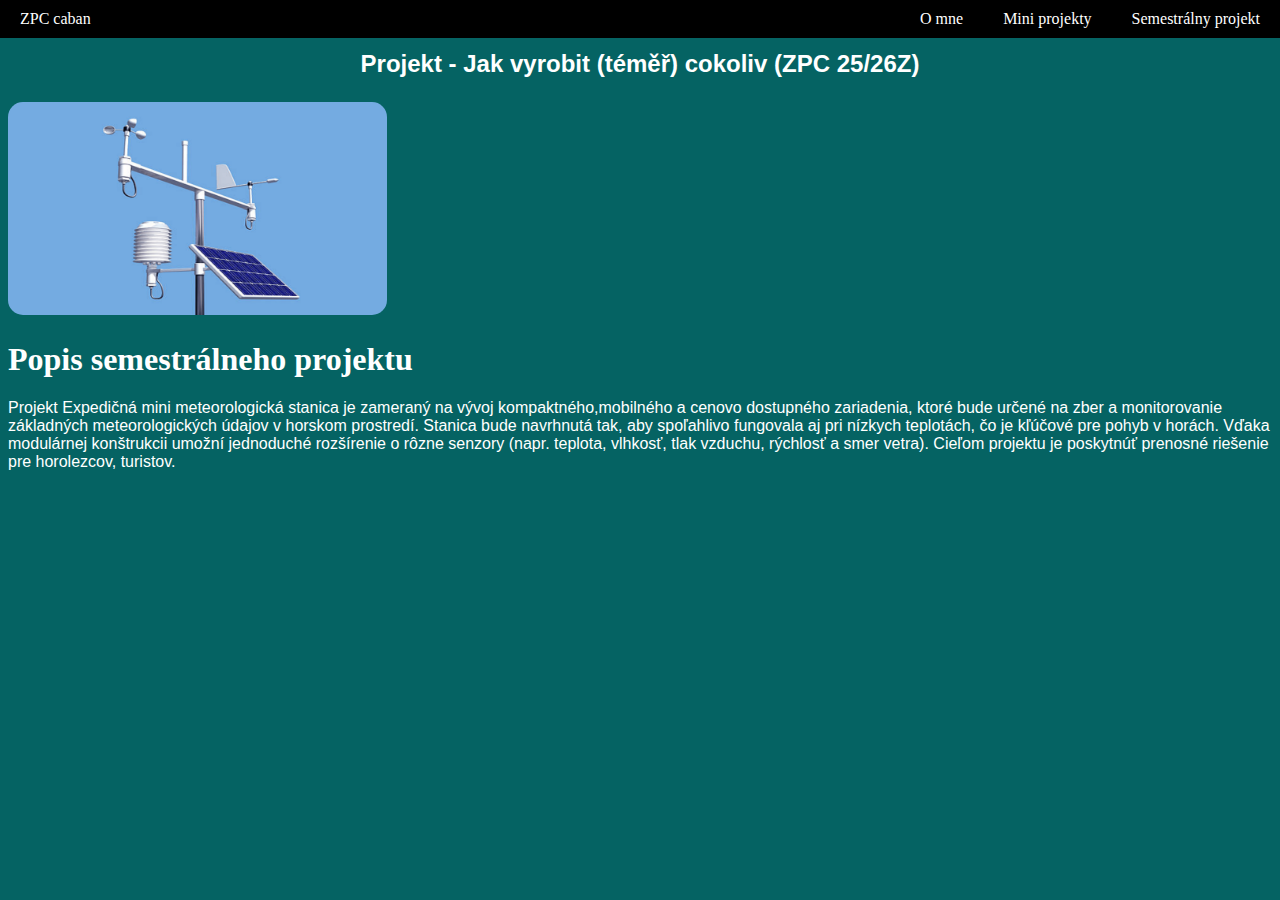
<file: index.html>
<!DOCTYPE html>
<html lang="sk">

<head>
    <meta charset="UTF-8">
    <meta name="viewport" content="width=device-width, initial-scale=1.0">
    <title>ZPC</title>
    <link rel="stylesheet" href="styles.css">
</head>

<body>
    <nav class="nav">
        <a class="logo" href="#">ZPC caban</a>
        <ul id="nav-menu" class="nav-menu">
            <li><a href="o-mne.html">O mne</a></li>
            <li><a href="projekty.html">Mini projekty</a></li>
            <li><a href="semestralny-projekt.html">Semestrálny projekt</a></li>
        </ul>
    </nav>
    <div class="content">
        <p class="nadpis-uvodna-stranka">Projekt - Jak vyrobit (téměř) cokoliv (ZPC 25/26Z)</p>
        <img src="obrazky/Adam-Caban-Expedicna-mini-meteorologicka-stanica.png" alt="" class="obrazky">
        <h1>Popis semestrálneho projektu</h1>
        <p class="popis-projektu">Projekt Expedičná mini meteorologická stanica je zameraný na vývoj kompaktného,mobilného a
            cenovo dostupného zariadenia, ktoré bude určené na zber a monitorovanie základných meteorologických údajov v
            horskom prostredí. Stanica bude navrhnutá tak, aby spoľahlivo fungovala aj pri nízkych teplotách, čo je
            kľúčové pre pohyb v horách. Vďaka modulárnej konštrukcii umožní jednoduché
            rozšírenie o rôzne senzory (napr. teplota, vlhkosť, tlak vzduchu, rýchlosť a smer vetra). Cieľom projektu je
            poskytnúť prenosné riešenie pre horolezcov, turistov.
        </p>
    </div>

</body>

</html>
</file>
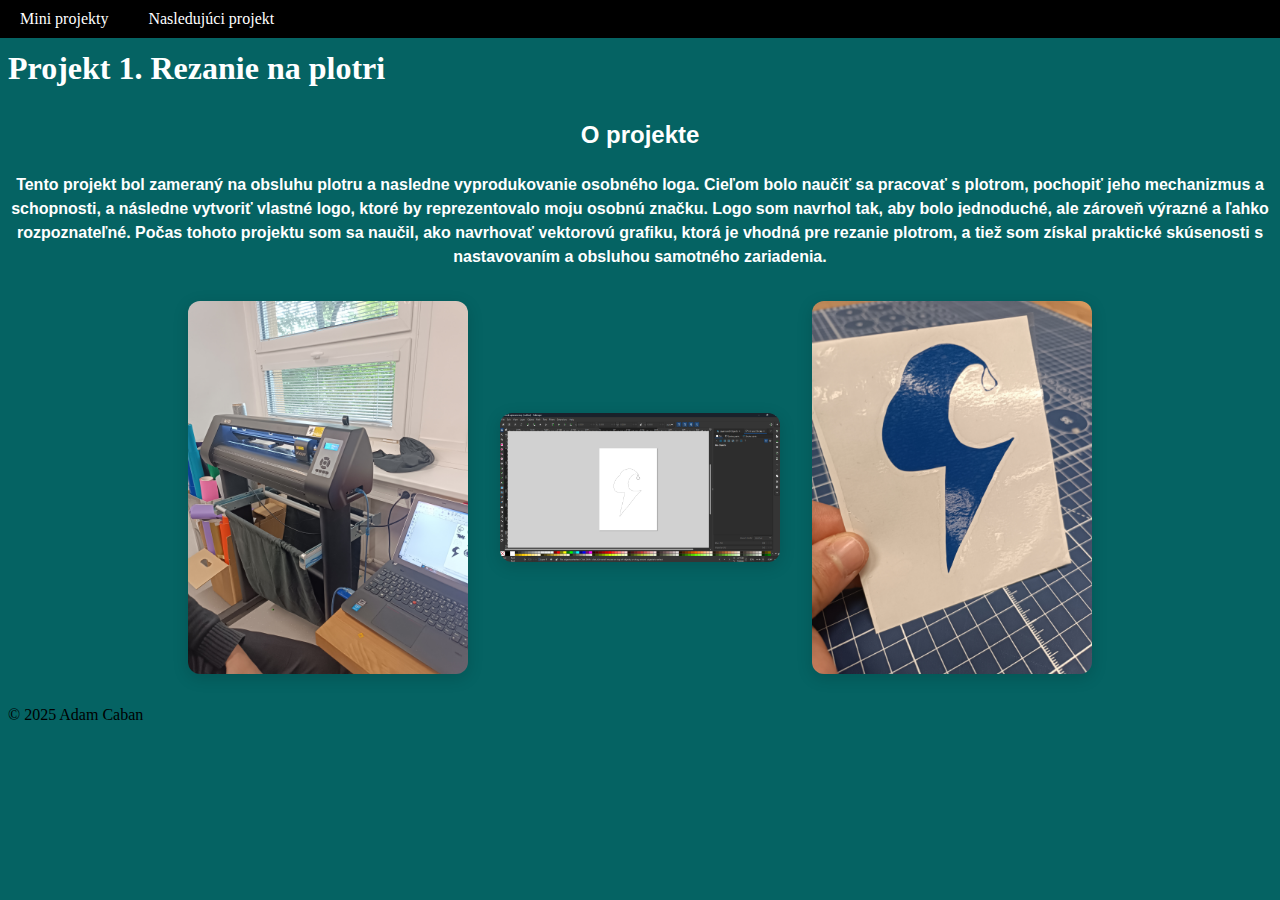
<file: projekt1.html>
<!DOCTYPE html>
<html lang="en">
<head>
    <meta charset="UTF-8">
    <title>Project 1 | Projects Overview</title>
    <meta name="viewport" content="width=device-width, initial-scale=1.0">
    <link rel="stylesheet" href="styles.css"> <!-- Optional: link to CSS -->
</head>
<body>
    <header>
    <main class="content">    
        <h1>Projekt 1. Rezanie na plotri</h1>
    </main>
        <nav>
            <ul>
                <li><a href="projekty.html">Mini projekty</a></li>
                <li><a href="projekt2.html">Nasledujúci projekt</a></li>
            </ul>
        </nav>
    </header>
    <main>
        <section class="content-o-mne">
            <h2>O projekte</h2>
            <p>Tento projekt bol zameraný na obsluhu plotru a nasledne vyprodukovanie osobného loga. Cieľom bolo naučiť sa pracovať s plotrom, pochopiť jeho mechanizmus a schopnosti, a následne vytvoriť vlastné logo, ktoré by reprezentovalo moju osobnú značku. Logo som navrhol tak, aby bolo jednoduché, ale zároveň výrazné a ľahko rozpoznateľné. Počas tohoto projektu som sa naučil, ako navrhovať vektorovú grafiku, ktorá je vhodná pre rezanie plotrom, a tiež som získal praktické skúsenosti s nastavovaním a obsluhou samotného zariadenia.</p> 
            <div class="projekt1-gallery">
                <img src="obrazky/ploter.png" alt="Ploter" class="projekt1-img">
                <img src="obrazky/uprava-loga.png" alt="Úprava loga" class="projekt1-img">
                <img src="obrazky/Vysledna-nalepka.png" alt="Výsledná nálepka" class="projekt1-img">
            </div>
        </section>
    </main>
    <footer>
        <p>&copy; 2025 Adam Caban</p>
    </footer>
</body>
</html>
</file>
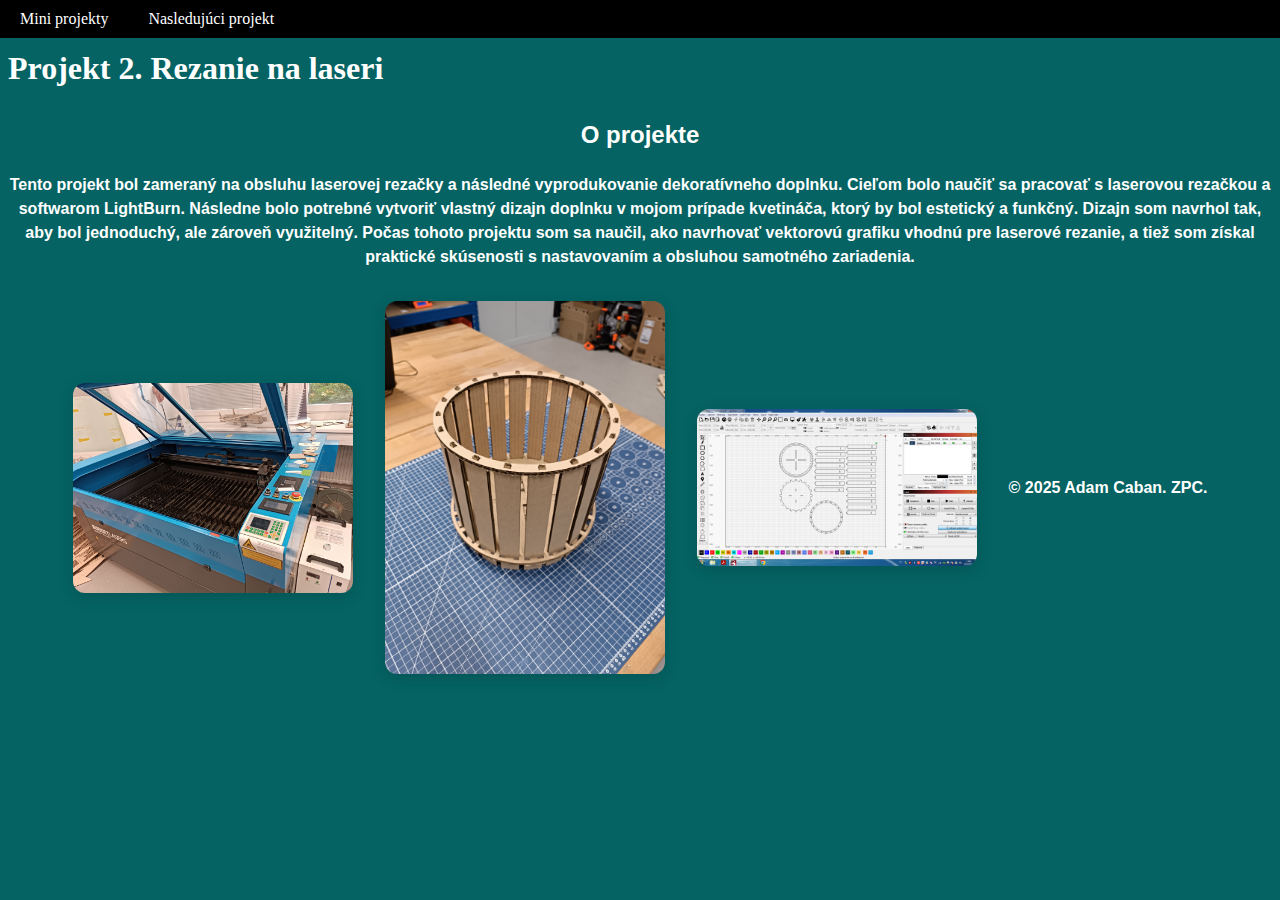
<file: projekt2.html>
<!DOCTYPE html>
<html lang="en">
<head>
    <meta charset="UTF-8">
    <title>Project 1 | Projects Overview</title>
    <meta name="viewport" content="width=device-width, initial-scale=1.0">
    <link rel="stylesheet" href="styles.css"> <!-- Optional: link to CSS -->
</head>
<body>
    <header>
    <main class="content">    
        <h1>Projekt 2. Rezanie na laseri</h1>
    </main>
        <nav>
            <ul>
                <li><a href="projekty.html">Mini projekty</a></li>
                <li><a href="projekt3.html">Nasledujúci projekt</a></li>
            </ul>
        </nav>
    </header>
    <main>
        <section class="content-o-mne">
            <h2>O projekte</h2>
            <p>Tento projekt bol zameraný na obsluhu laserovej rezačky a následné vyprodukovanie dekoratívneho doplnku. Cieľom bolo naučiť sa pracovať s laserovou rezačkou a softwarom LightBurn. Následne bolo potrebné vytvoriť vlastný dizajn doplnku v mojom prípade kvetináča, ktorý by bol estetický a funkčný. Dizajn som navrhol tak, aby bol jednoduchý, ale zároveň využitelný. Počas tohoto projektu som sa naučil, ako navrhovať vektorovú grafiku vhodnú pre laserové rezanie, a tiež som získal praktické skúsenosti s nastavovaním a obsluhou samotného zariadenia.</p>
            <div class="projekt1-gallery">
                <img src="obrazky/laser.png" alt="Laserová rezačka" class="projekt1-img">
                <img src="obrazky/vytvor.png" alt="Výsledný doplnok" class="projekt1-img">
                <img src="obrazky/LightBurn.png" alt="Úprava doplnku" class="projekt1-img">
                
        <footer>
        <p>&copy; 2025 Adam Caban. ZPC.
        </p>
    </footer>
    </main>
</body>
</file>
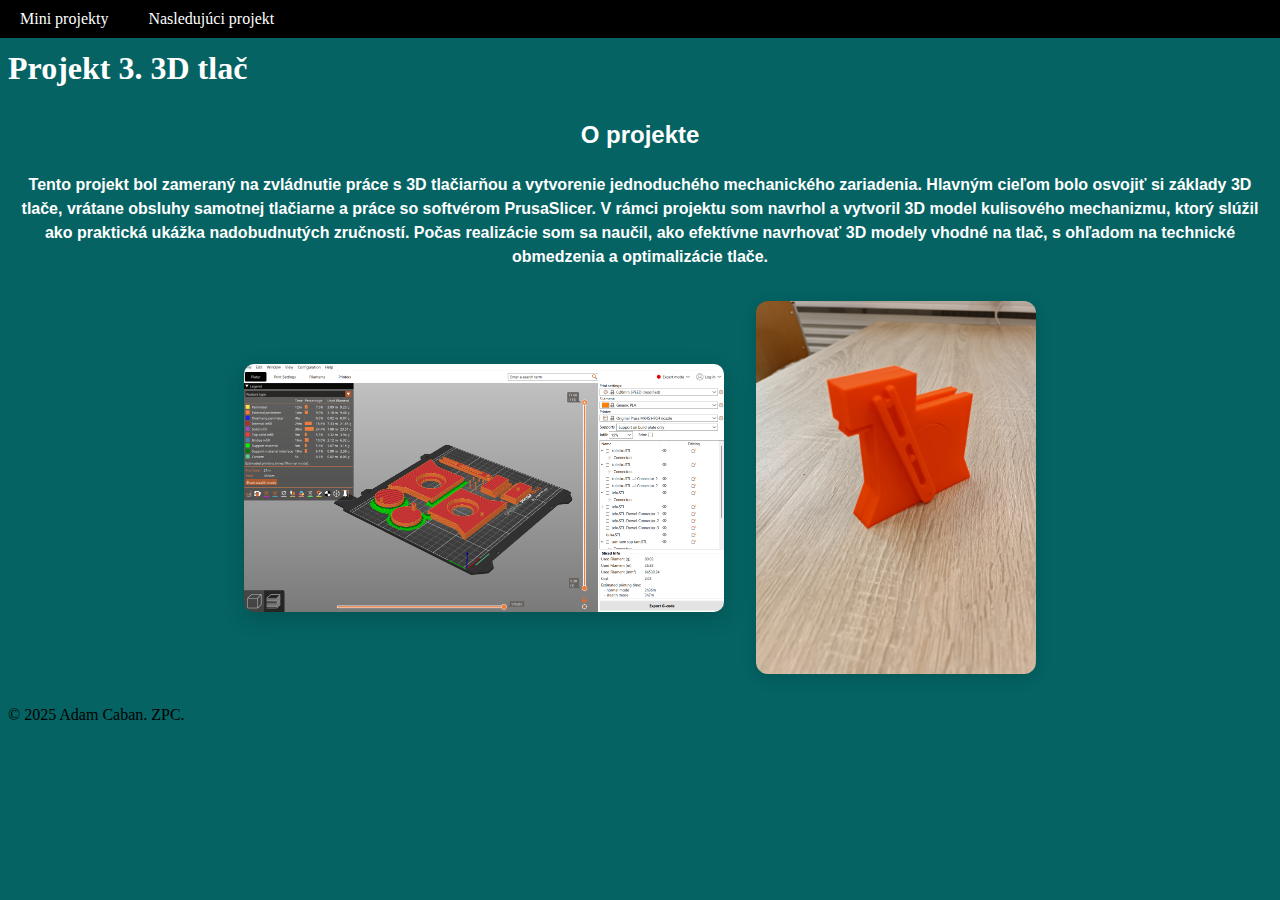
<file: projekt3.html>
<!DOCTYPE html>
<html lang="en">
<head>
    <meta charset="UTF-8">
    <title>Project 1 | Projects Overview</title>
    <meta name="viewport" content="width=device-width, initial-scale=1.0">
    <link rel="stylesheet" href="styles.css"> <!-- Optional: link to CSS -->
</head>
<body>
    <header>
    <main class="content">    
        <h1>Projekt 3. 3D tlač</h1>
    </main>
        <nav>
            <ul>
                <li><a href="projekty.html">Mini projekty</a></li>
                <li><a href="projekt3.html">Nasledujúci projekt</a></li>
            </ul>
        </nav>
    </header>
    <main>
        <section class="content-o-mne">
            <h2>O projekte</h2>
            <p>Tento projekt bol zameraný na zvládnutie práce s 3D tlačiarňou a vytvorenie jednoduchého mechanického zariadenia. Hlavným cieľom bolo osvojiť si základy 3D tlače, vrátane obsluhy samotnej tlačiarne a práce so softvérom PrusaSlicer. V rámci projektu som navrhol a vytvoril 3D model kulisového mechanizmu, ktorý slúžil ako praktická ukážka nadobudnutých zručností. Počas realizácie som sa naučil, ako efektívne navrhovať 3D modely vhodné na tlač, s ohľadom na technické obmedzenia a optimalizácie tlače.</p>
            <div class="projekt1-gallery">
                    <img src="obrazky/slicer.png" alt="PrusaSlicer softvér" class="slicer-img">
                    <img src="obrazky/kulisa.png" alt="Kulisový mechanizmus" class="projekt1-img">
            </div>
        </section>
    </main>
    <footer>
        <p>&copy; 2025 Adam Caban. ZPC. </p>
    </footer>
</body>
</html>
</file>
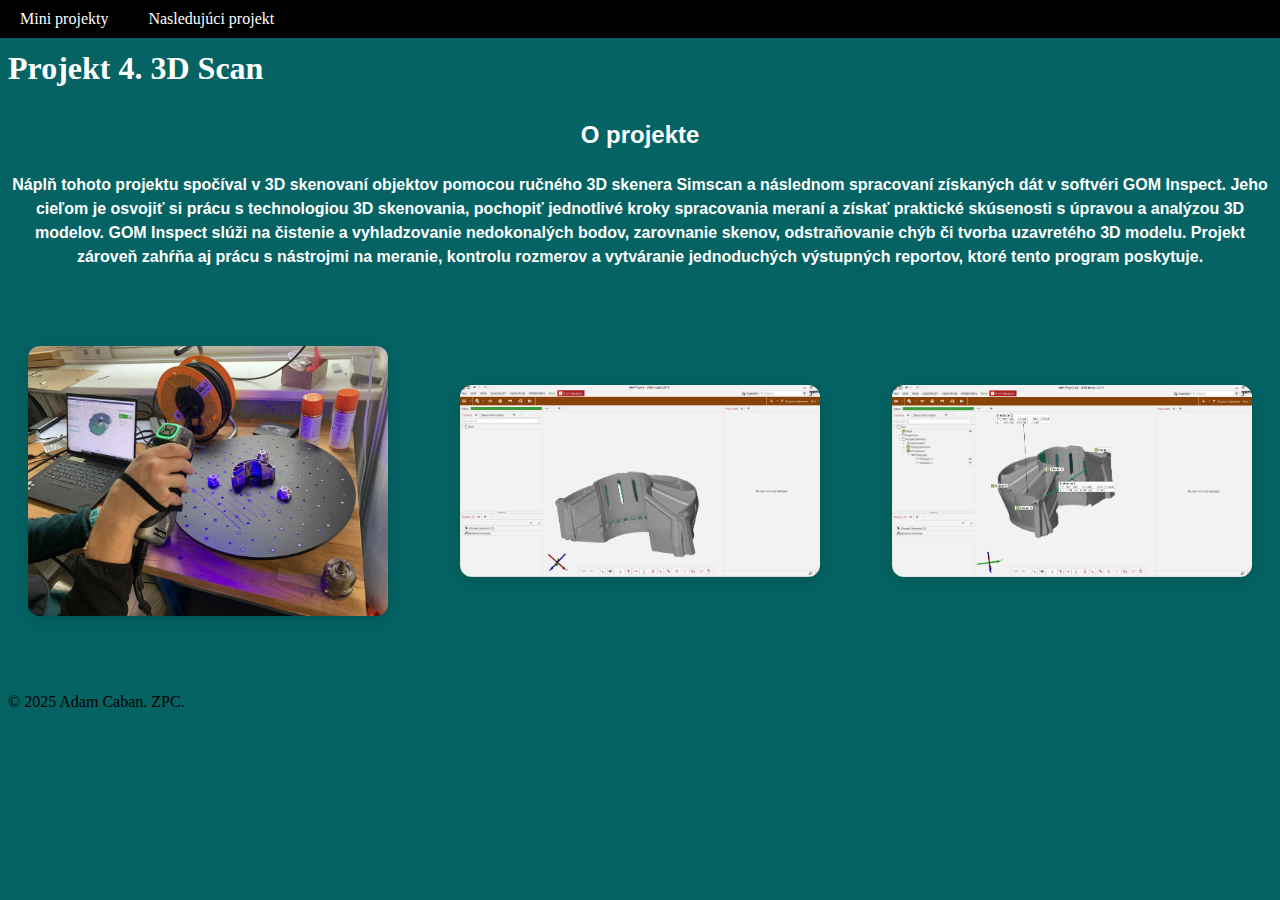
<file: projekt4.html>
<!DOCTYPE html>
<html lang="en">
<head>
    <meta charset="UTF-8">
    <title>Project 1 | Projects Overview</title>
    <meta name="viewport" content="width=device-width, initial-scale=1.0">
    <link rel="stylesheet" href="styles.css"> <!-- Optional: link to CSS -->
</head>
<body>
    <header>
    <main class="content">    
        <h1>Projekt 4. 3D Scan</h1>
    </main>
        <nav>
            <ul>
                <li><a href="projekty.html">Mini projekty</a></li>
                <li><a href="projekt5.html">Nasledujúci projekt</a></li>
            </ul>
        </nav>
    </header>
    <main>
        <section class="content-o-mne">
            <h2>O projekte</h2>
            <p> Náplň tohoto projektu spočíval v 3D skenovaní objektov pomocou ručného 3D skenera Simscan a následnom spracovaní získaných dát v softvéri GOM Inspect. Jeho cieľom je osvojiť si prácu s technologiou 3D skenovania, pochopiť jednotlivé kroky spracovania meraní a získať praktické skúsenosti s úpravou a analýzou 3D modelov. GOM Inspect slúži na čistenie a vyhladzovanie nedokonalých bodov, zarovnanie skenov, odstraňovanie chýb či tvorba uzavretého 3D modelu. Projekt zároveň zahŕňa aj prácu s nástrojmi na meranie, kontrolu rozmerov a vytváranie jednoduchých výstupných reportov, ktoré tento program poskytuje.</p>
            <div class="projekt1-gallery">
                <img src="obrazky/JaScan.png" alt="Scanovanie objektu pomocou 3D skenera" class="projekt1-img zapojenie-img">
                <img src="obrazky/model1.png" alt="Upravený 3D model v softvéri GOM Inspect" class="projekt1-img zapojenie-img">
                <img src="obrazky/model2.png" alt="Upravený 3D model v softvéri GOM Inspect" class="projekt1-img zapojenie-img">    
            </div>
        </section>
    </main>
    <footer>
        <p>&copy; 2025 Adam Caban. ZPC. </p>
    </footer>
</body>
</html>
</file>
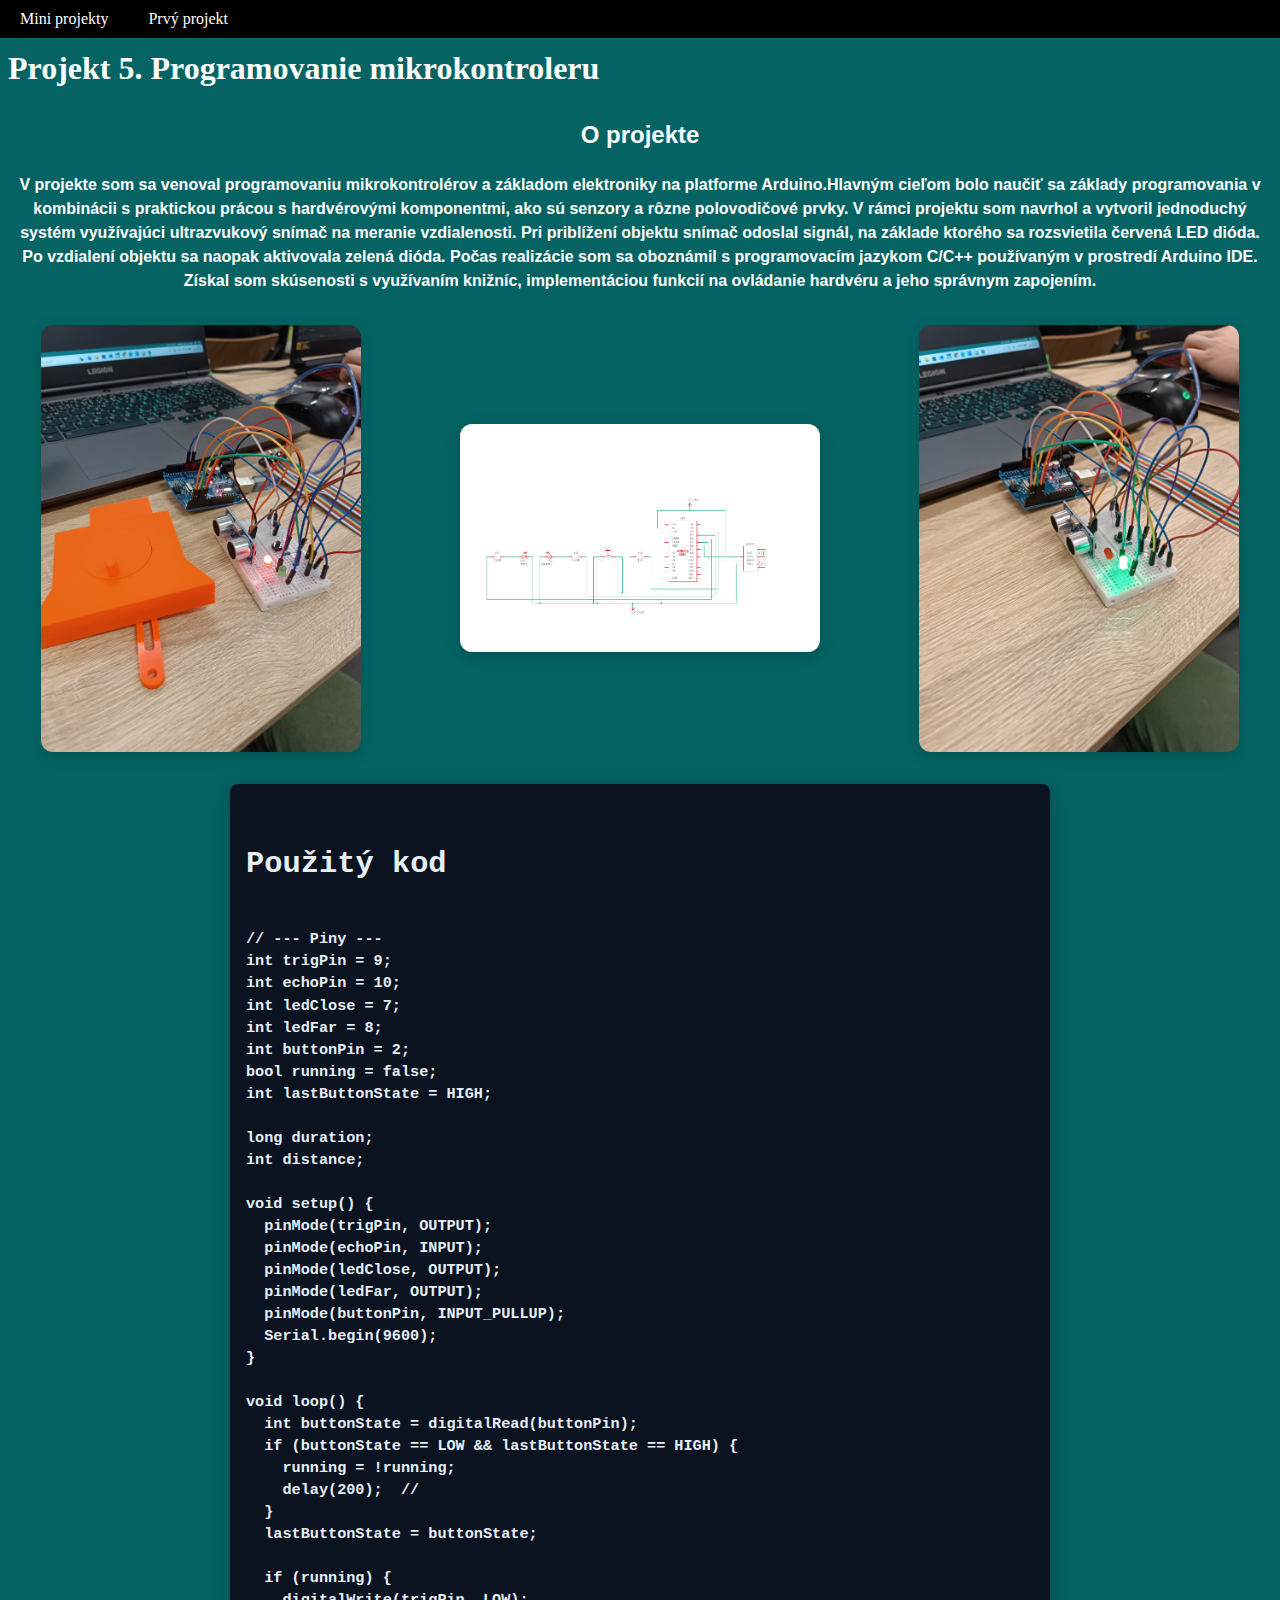
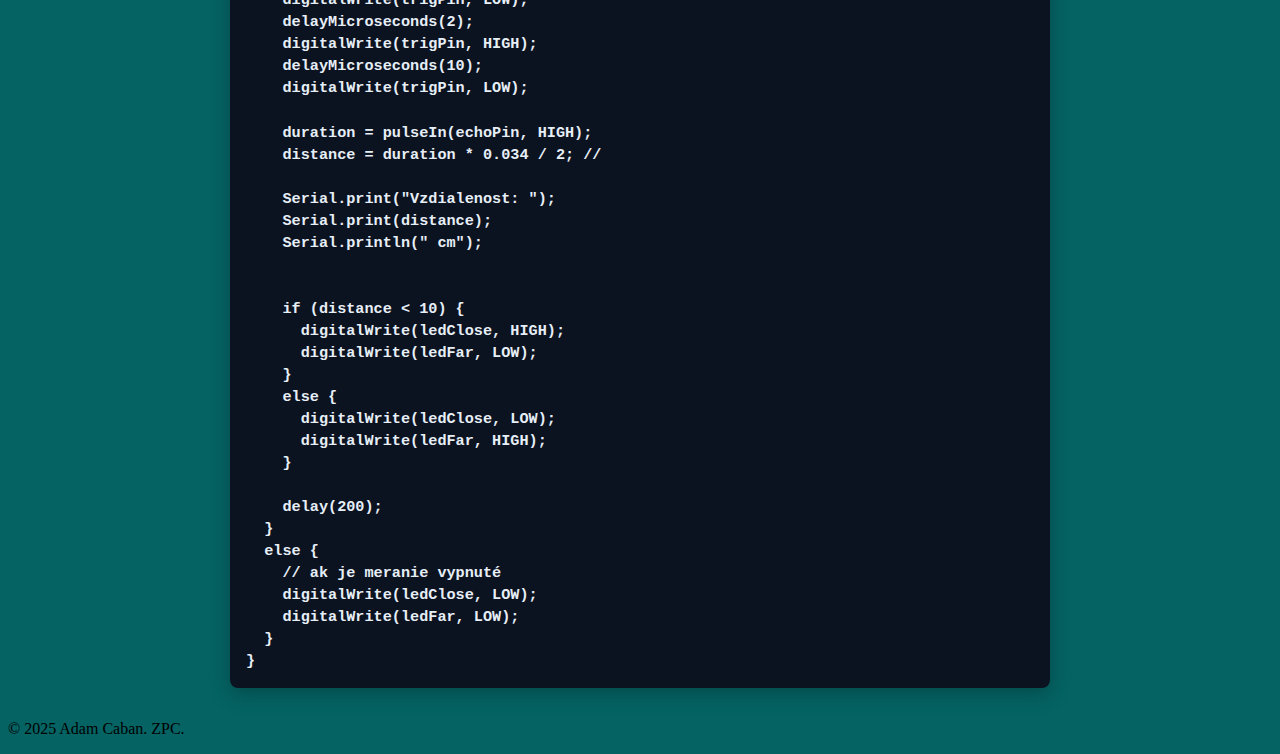
<file: projekt5.html>
<!DOCTYPE html>
<html lang="en">
<head>
    <meta charset="UTF-8">
    <title>Project 1 | Projects Overview</title>
    <meta name="viewport" content="width=device-width, initial-scale=1.0">
    <link rel="stylesheet" href="styles.css"> <!-- Optional: link to CSS -->
</head>
<body>
    <header>
    <main class="content">    
        <h1>Projekt 5. Programovanie mikrokontroleru</h1>
    </main>
        <nav>
            <ul>
                <li><a href="projekty.html">Mini projekty</a></li>
                <li><a href="projekt1.html">Prvý projekt</a></li>
            </ul>
        </nav>
    </header>
    <main>
        <section class="content-o-mne">
            <h2>O projekte</h2>
            <p>
            V projekte som sa venoval programovaniu mikrokontrolérov a základom elektroniky na platforme Arduino.Hlavným cieľom bolo naučiť sa základy programovania v kombinácii s praktickou prácou s hardvérovými komponentmi, ako sú senzory a rôzne polovodičové prvky. V rámci projektu som navrhol a vytvoril jednoduchý systém využívajúci ultrazvukový snímač na meranie vzdialenosti. Pri priblížení objektu snímač odoslal signál, na základe ktorého sa rozsvietila červená LED dióda. Po vzdialení objektu sa naopak aktivovala zelená dióda. Počas realizácie som sa oboznámil s programovacím jazykom C/C++ používaným v prostredí Arduino IDE. Získal som skúsenosti s využívaním knižníc, implementáciou funkcií na ovládanie hardvéru a jeho správnym zapojením.</p>
            </p>
                        <div class="projekt1-gallery">
                            <img src="obrazky/obsadene.png" alt="Arduino zapojenie" class="projekt1-img proj5-side-img">
                            <img src="obrazky/zapojenie.png" alt="Arduino doska zapojenie" class="projekt1-img zapojenie-img">
                            <img src="obrazky/volno.png" alt="Arduino doska obsadene" class="projekt1-img proj5-side-img">
                           
                        </div>
                        <!-- Arduino sketch section for Projekt 5 -->
                        <section class="arduino-section">
                    
                                <div class="code-preview">
                                        <pre class="arduino-code">
                                        <h1>Použitý kod</h1>
// --- Piny ---
int trigPin = 9;
int echoPin = 10;
int ledClose = 7;    
int ledFar = 8;       
int buttonPin = 2;    
bool running = false;
int lastButtonState = HIGH;

long duration;
int distance;

void setup() {
  pinMode(trigPin, OUTPUT);
  pinMode(echoPin, INPUT);
  pinMode(ledClose, OUTPUT);
  pinMode(ledFar, OUTPUT);
  pinMode(buttonPin, INPUT_PULLUP); 
  Serial.begin(9600);
}

void loop() {
  int buttonState = digitalRead(buttonPin);
  if (buttonState == LOW && lastButtonState == HIGH) {
    running = !running;
    delay(200);  // 
  }
  lastButtonState = buttonState;

  if (running) {
    digitalWrite(trigPin, LOW);
    delayMicroseconds(2);
    digitalWrite(trigPin, HIGH);
    delayMicroseconds(10);
    digitalWrite(trigPin, LOW);

    duration = pulseIn(echoPin, HIGH);
    distance = duration * 0.034 / 2; // 

    Serial.print("Vzdialenost: ");
    Serial.print(distance);
    Serial.println(" cm");

  
    if (distance < 10) {            
      digitalWrite(ledClose, HIGH);
      digitalWrite(ledFar, LOW);
    } 
    else {
      digitalWrite(ledClose, LOW);
      digitalWrite(ledFar, HIGH);
    }

    delay(200); 
  } 
  else {
    // ak je meranie vypnuté
    digitalWrite(ledClose, LOW);
    digitalWrite(ledFar, LOW);
  }
}
</pre>
                                </div>
                        </section>
        </section>
    </main>
    <footer>
        <p>&copy; 2025 Adam Caban. ZPC. </p>
    </footer>
</body>
</html>
</file>
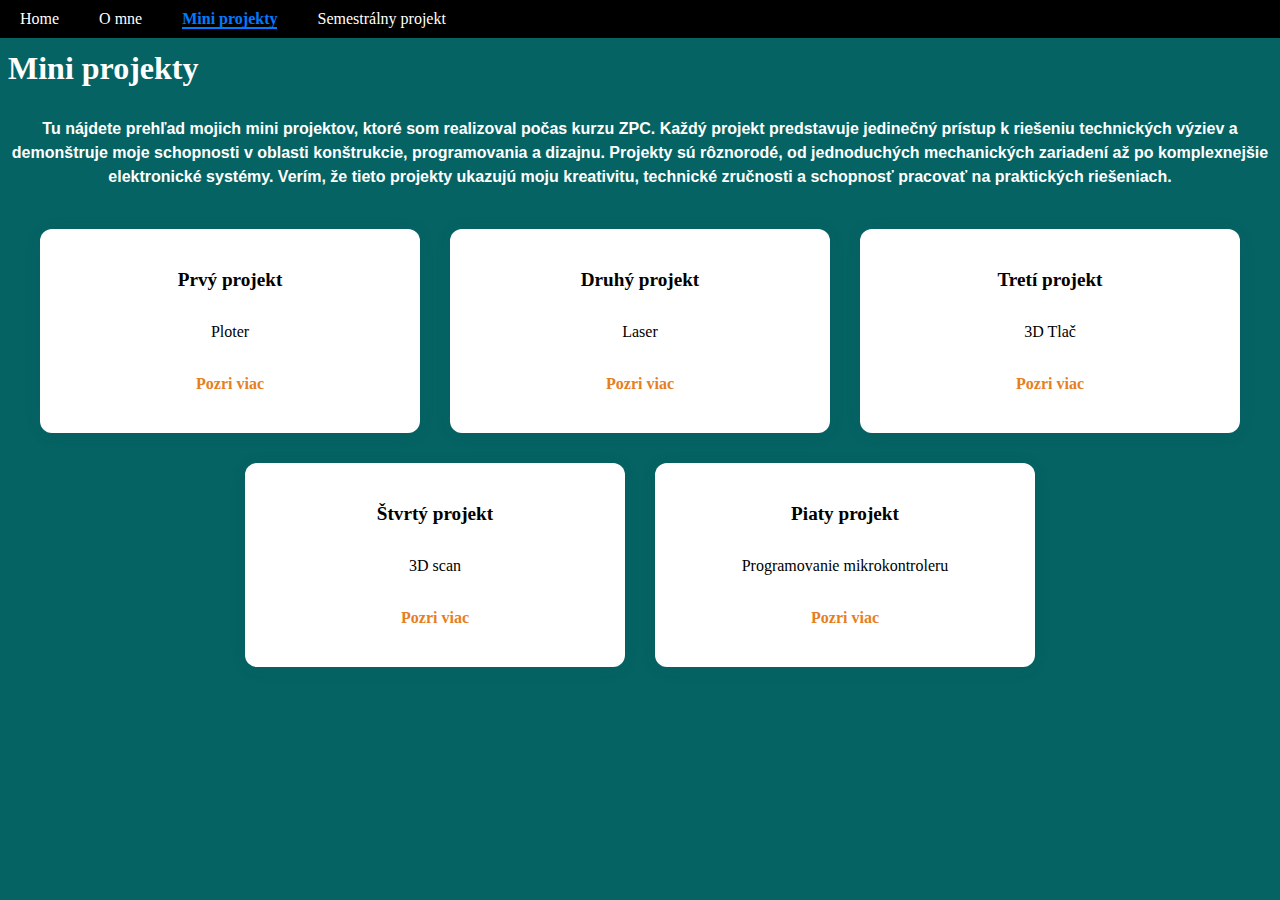
<file: projekty.html>
<!DOCTYPE html>
<html lang="sk">

<head>
    <meta charset="UTF-8">
    <meta name="viewport" content="width=device-width, initial-scale=1.0">
    <link rel="stylesheet" href="styles.css">
    <title>Document</title>
</head>

<body>
    <nav>
        <ul>
            <li><a href="index.html">Home</a></li>
            <li><a href="o-mne.html">O mne</a></li>
            <li><a class="active">Mini projekty</a></li>
             <li><a href="semestralny-projekt.html">Semestrálny projekt</a></li>
        </ul>
    </nav>

    <main class="content">
        <h1>Mini projekty</h1>
            <p class="content-o-mne">Tu nájdete prehľad mojich mini projektov, ktoré som realizoval počas kurzu ZPC. Každý projekt predstavuje jedinečný prístup k riešeniu technických výziev a demonštruje moje schopnosti v oblasti konštrukcie, programovania a dizajnu. Projekty sú rôznorodé, od jednoduchých mechanických zariadení až po komplexnejšie elektronické systémy. Verím, že tieto projekty ukazujú moju kreativitu, technické zručnosti a schopnosť pracovať na praktických riešeniach.
            </p>
        <section class="cards">
            <article class="card">
                <h2>Prvý projekt</h2>
                <p>Ploter</p>
                <a href="projekt1.html" class="card-link">Pozri viac</a>
            </article>
            <article class="card">
                <h2>Druhý projekt</h2>
                <p>Laser</p>
                <a href="projekt2.html" class="card-link">Pozri viac</a>
            </article>
            <article class="card">
                <h2>Tretí projekt</h2>
                <p>3D Tlač</p>
                <a href="projekt3.html" class="card-link">Pozri viac</a>
            </article>
            <article class="card">
                <h2>Štvrtý projekt</h2>
                <p>3D scan</p>
                <a href="projekt4.html" class="card-link">Pozri viac</a>
            </article>
            <article class="card">
                <h2>Piaty projekt</h2>
                <p>Programovanie mikrokontroleru</p>
                <a href="projekt5.html" class="card-link">Pozri viac</a>
            </article>
        </section>
    </main>
</body>

</html>
</file>
<file: styles.css>
div.obrazky_wrapper p {
    font-family: Verdana, Geneva, Tahoma, sans-serif;
    font-weight: 600;
    text-align: center;
}

.obrazky {
    width: 30%;
    border-radius: 15px;
}
body{
    background-color: rgb(5, 99, 99);
}
.hero {
    padding: 40px 20px 30px 20px;
    max-width: 1500px;
    box-shadow: 0 2px 16px rgba(44,62,80,0.10);
    text-align: center;
    border-radius: 12px;
    align-items: center;
    display: flex;
    flex-direction: column;
}
nav {
    background: #000000;
    position: fixed;
    top: 0;
    left: 0;
    width: 100%;
    z-index: 1000;
    display: flex;
    justify-content: space-between;
    padding: 10px 20px;
}

nav ul {
    list-style: none;
    margin: 0;
    padding: 0;
    display: flex;
}

/* Project 1 gallery styles */
.projekt1-gallery {
    display: flex;
    justify-content: center;
    align-items: center;
    gap: 2rem;
    margin: 2rem 0;
    flex-wrap: wrap;
    min-height: 40vh; /* keep gallery vertically centered in the section */
}

.projekt1-img {
    max-width: 280px;
    width: 100%;
    height: auto;
    border-radius: 12px;
    box-shadow: 0 4px 16px rgba(0,0,0,0.15);
    transition: transform 0.2s, box-shadow 0.2s;
}

.projekt1-img:hover {
    transform: scale(1.05);
    box-shadow: 0 8px 24px rgba(0,0,0,0.25);
    color: white;
}

nav li, nav a {
    text-decoration: none;
    margin-right: 20px;
    color: white;
}
nav a.active {
    color: #007bff;
    font-weight: bold;
    border-bottom: 2px solid #007bff;
}
.content {
    margin-top: 50px;
    color: white;
}
.content-o-mne {
    margin-top: 30px;
    color: white;
    text-align: center;
    margin-bottom: 30px;
    font-family: Verdana, Geneva, Tahoma, sans-serif;
    font-weight: 600;
    line-height: 1.5;
}
.nadpis-uvodna-stranka {
    font-family: 'Segoe UI', Tahoma, Geneva, Verdana, sans-serif;
    font-size: 24px;
    font-weight: bold;
    text-align: center;
    color: white;
}
.o-mne-obrazok {
    display: block;
    margin-left: auto;
    margin-right: auto;
    width: 20%;
    border-radius: 15px;
    margin-top: 20px;
    margin-bottom: 30px;
}
.popis-projektu {
    font-family: Verdana, Geneva, Tahoma, sans-serif;
    font-weight: 300;
    color: white;
}
.hero-content {
    margin-bottom: 20px;
}
.hero-lead {
    font-size: 1.3rem;
    color: #555;
    margin-bottom: 18px;
}
.cta-btn {
    display: inline-block;
    background: #e67e22;
    color: #fff;
    padding: 12px 32px;
    border-radius: 6px;
    font-size: 1.1rem;
    font-weight: bold;
    text-decoration: none;
    margin-top: 10px;
    transition: background 0.2s;
}

/* Arduino code preview styling */
.arduino-section {
    margin: 2rem auto;
    max-width: 900px;
    text-align: center;
    color: white;
}

.download-link {
    display: inline-block;
    margin: 0.5rem 0 1rem 0;
    padding: 8px 12px;
    background: #e67e22;
    color: #fff;
    border-radius: 6px;
    text-decoration: none;
}

.code-preview {
    display: block;
    margin: 0.75rem auto 2rem auto;
    max-width: 820px;
    text-align: left;
}

pre.arduino-code {
    background: #0b1220;
    color: #e6eef6;
    padding: 1rem;
    border-radius: 8px;
    overflow: auto;
    font-family: Consolas, 'Courier New', monospace;
    font-size: 0.95rem;
    line-height: 1.45;
    box-shadow: 0 6px 20px rgba(0,0,0,0.25);
}

@media (max-width: 720px) {
    .arduino-section { padding: 0 1rem; }
    pre.arduino-code { font-size: 0.85rem; }
}
.cards {
    display: flex;
    flex-wrap: wrap;
    justify-content: center; /* center rows when wrapped */
    gap: 30px;
    width: 100%;
    margin: 40px 0;
    padding: 0 0 40px 0;
}
.card {
    padding: 40px 30px;
     flex: 0 1 320px; /* fixed-ish card width, shrinks on small screens */
    max-width: 360px;
    box-shadow: 0 2px 16px rgba(44,62,80,0.10);
    text-align: center;
    color: #000; /* make card text black */
    border-radius: 12px;
    display: flex;
    flex-direction: column;
    align-items: center;
    transition: box-shadow 0.2s;
    background-color: #fff;
}
.card:hover {
    box-shadow: 0 4px 16px rgba(44,62,80,0.18);
}
.card h2 {
    margin-top: 0;
    color: #000; /* ensure card headings are black */
    font-size: 1.2rem;
}
.card-link {
    margin-top: 18px;
    color: #e67e22;
    text-decoration: none;
    font-weight: bold;
    transition: color 0.2s;
}
.card-link:hover {
    color: #ca6c1d;
}
.image {
    display: block;
    margin-left: auto;
    margin-right: auto;
    width: 40%;
    border-radius: 15px;
    margin-top: 20px;
    margin-bottom: 30px;
}
.footer {
    text-align: center;
    padding: 150px 0;
    position: fixed;
    width: 100%;
    bottom: 0;
}
.slicer-img {
    width: 100%;
    max-width: 480px;
    height: auto;
    border-radius: 10px;
    box-shadow: 0 6px 22px rgba(0,0,0,0.18);
    transition: transform 0.18s ease, box-shadow 0.18s ease;
    image-rendering: optimizeQuality;
}

.slicer-img:hover {
    transform: scale(1.23);
    box-shadow: 0 10px 30px rgba(0,0,0,0.25);
}

/* Slightly larger size for zapojenie image in Projekt 5 gallery */
.zapojenie-img {
    max-width: 360px; /* a bit larger than .projekt1-img */
    width: 100%;
    height: auto;
    display: block;
    margin: 0 auto;
}

@media (max-width: 720px) {
    .zapojenie-img { max-width: 320px; }
}

/* Slight increase + centering for the two side images in Projekt 5 */
.proj5-side-img {
    max-width: 320px; /* slightly larger than the default 280px */
    width: 100%;
    height: auto;
    display: block;
    margin: 0 auto;
}

@media (max-width: 720px) {
    .proj5-side-img { max-width: 280px; }
}
</file>
